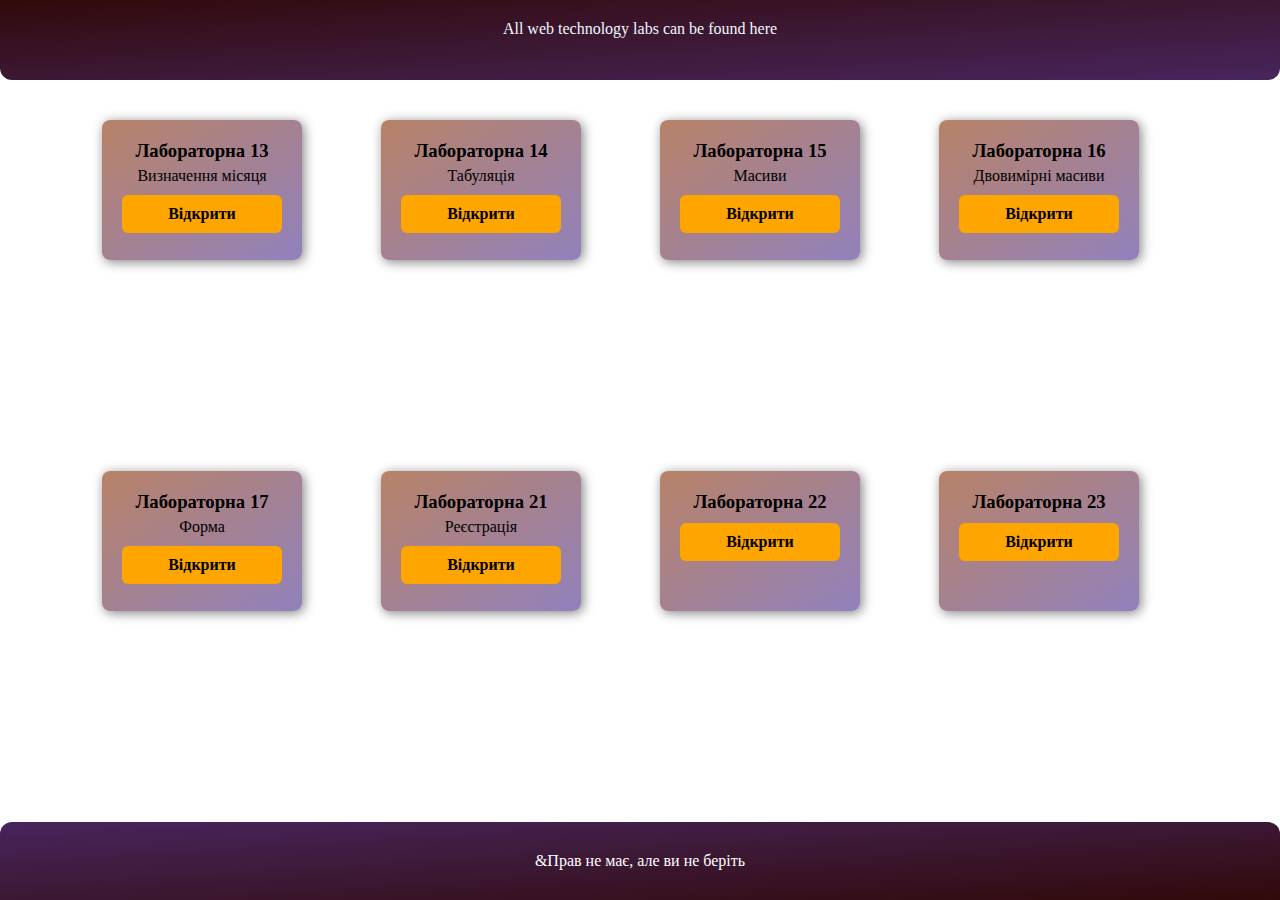
<file: index.html>
<!DOCTYPE html>
<html lang="en">
<head>
    <meta charset="UTF-8">
    <meta name="viewport" content="width=device-width, initial-scale=1.0">
    <link rel="stylesheet" href="index.css">
    <title>All labs of web</title>
</head>
<body>
    <div class="wrapper">
        <div class="container">
            <header class="header">
                All web technology labs can be found here
            </header>
            <main class="main">
                <section class="labs">
                    <div class="lab">
                        <h3>Лабораторна 13</h3>
                        <p class="description">Визначення місяця</p>
                        <h4><a href="./Lab_13/index.html" class="open-button">Відкрити</a></h4>
                    </div>
                    <div class="lab">
                        <h3>Лабораторна 14</h3>
                        <p class="description">Табуляція</p>
                        <h4><a href="./Lab_14/index.html" class="open-button">Відкрити</a></h4>
                    </div>
                    <div class="lab">
                        <h3>Лабораторна 15</h3>
                        <p class="description">Масиви</p>
                        <h4><a href="./Lab_15/index.html" class="open-button">Відкрити</a></h4>
                    </div>
                    <div class="lab">
                        <h3>Лабораторна 16</h3>
                        <p class="description">Двовимірні масиви</p>
                        <h4><a href="./Lab_16/index.html" class="open-button">Відкрити</a></h4>
                    </div>
                    <div class="lab">
                        <h3>Лабораторна 17</h3>
                        <p class="description">Форма</p>
                        <h4><a href="./Lab_17/index.html" class="open-button">Відкрити</a></h4>
                    </div>
                    <div class="lab">
                        <h3>Лабораторна 21</h3>
                        <p class="description">Реєстрація</p>
                        <h4><a href="./Lab_21/index.html" class="open-button">Відкрити</a></h4>
                    </div>
                    <div class="lab">
                        <h3>Лабораторна 22</h3>
                        <p class="description"> </p>
                        <h4><a href="./Lab_22/index.html" class="open-button">Відкрити</a></h4>
                    </div>
                    <div class="lab">
                        <h3>Лабораторна 23</h3>
                        <p class="description"> </p>
                        <h4><a href="./Lab_23/index.html" class="open-button">Відкрити</a></h4>
                    </div>
                </section>
            </main>
            <footer class="footer">
                &Прав не має, але ви не беріть
            </footer>
            <script>

                
            </script>
        </div>
    </div>
</body>
</html>
</file>
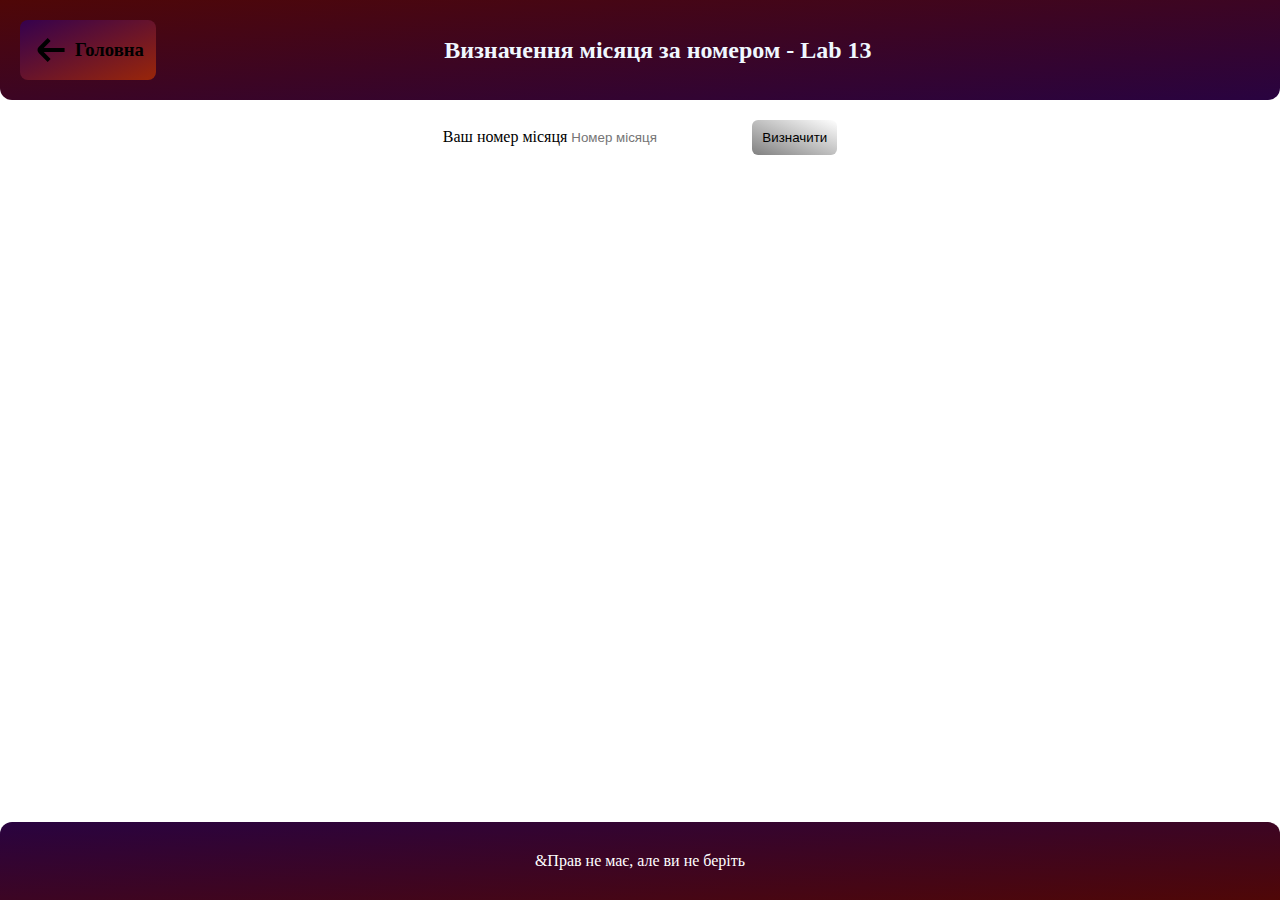
<file: Lab_13/index.html>
<!DOCTYPE html>
<html lang="en">

<head>
  <meta charset="UTF-8" />
  <meta name="viewport" content="width=device-width, initial-scale=1.0" />
  <link rel="stylesheet" href="./style.css">
  <title>Web_Lab 13</title>
</head>

<body>
  <div class="wrapper">
    <div class="container">
      <header class="header">
        <div class="header-content">
          <a href="../index.html" class="exit-button">
            <img src="../images/exit.svg" alt="Повернутись назад" class="image">
            <h3 style="color: rgb(0, 0, 0);">Головна</h3>
          </a>
          <h1 class="title">Визначення місяця за номером - Lab 13</h1>
        </div>
      </header>
      <main class="main">
        <form action="/admin.php" id="monthForm" method="post">
          <span>Ваш номер місяця</span>
          <input type="number" name="month" id="monthInput" class="input" placeholder="Номер місяця" required>
          <button class="button" type="submit">Визначити</button>
        </form>
        <div id="result"></div>
      </main>
      <footer class="footer">
        &Прав не має, але ви не беріть
      </footer>
      <script>
        document.getElementById('monthForm').addEventListener('submit', async function (event) {
          event.preventDefault();
          const month = document.getElementById('monthInput').value;
          // Відправка даних на сервер
          const response = await fetch('admin.php', {
            method: 'POST',
            headers: {
              'Content-Type': 'application/x-www-form-urlencoded',
            },
            body: `month=${encodeURIComponent(month)}`,
          });
          // Обробка відповіді
          const message = await response.text();
          alert(message);
        });
      </script>
    </div>
  </div>
</body>

</html>
</file>
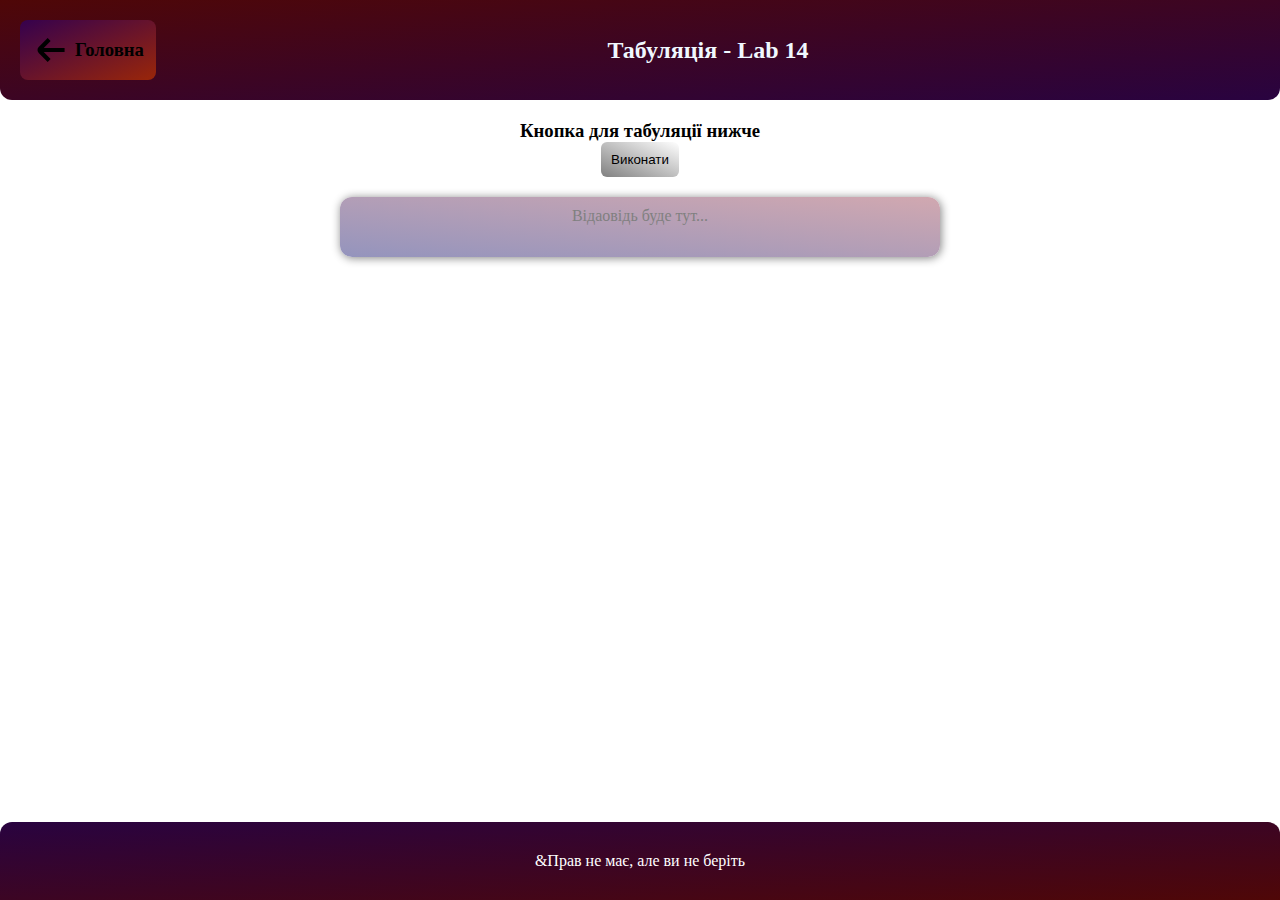
<file: Lab_14/index.html>
<!DOCTYPE html>
<html lang="en">

<head>
  <meta charset="UTF-8" />
  <meta name="viewport" content="width=device-width, initial-scale=1.0" />
  <link rel="stylesheet" href="./style.css">
  <title>Web_Lab 14</title>
</head>

<body>
  <div class="wrapper">
    <div class="container">
      <header class="header">
        <div class="header-content">
          <a href="../index.html" class="exit-button">
            <img src="../images/exit.svg" alt="Повернутись назад" class="image">
            <h3 style="color: rgb(0, 0, 0);">Головна</h3>
          </a>
          <h1 class="title">Табуляція - Lab 14</h1>
        </div>
      </header>
      <main class="main">
        <h3>Кнопка для табуляції нижче</h3>
        <button class="button" onclick="fetchPHP()">Виконати</button>
        <div id="output" class="output"><span style="color: gray;">Відаовідь буде тут...</span></div>
      </main>
      <footer class="footer">
        &Прав не має, але ви не беріть
      </footer>
      <script>
        function fetchPHP() {
          fetch('admin.php')
            .then(response => {
              if (!response.ok) {
                throw new Error('Помилка з сервером');
              }
              return response.text();
            })
            .then(data => {
              document.getElementById('output').innerHTML = data;
            })
            .catch(error => {
              console.error('Сталася помилка:', error);
            });
        }
      </script>
    </div>
  </div>
</body>

</html>
</file>
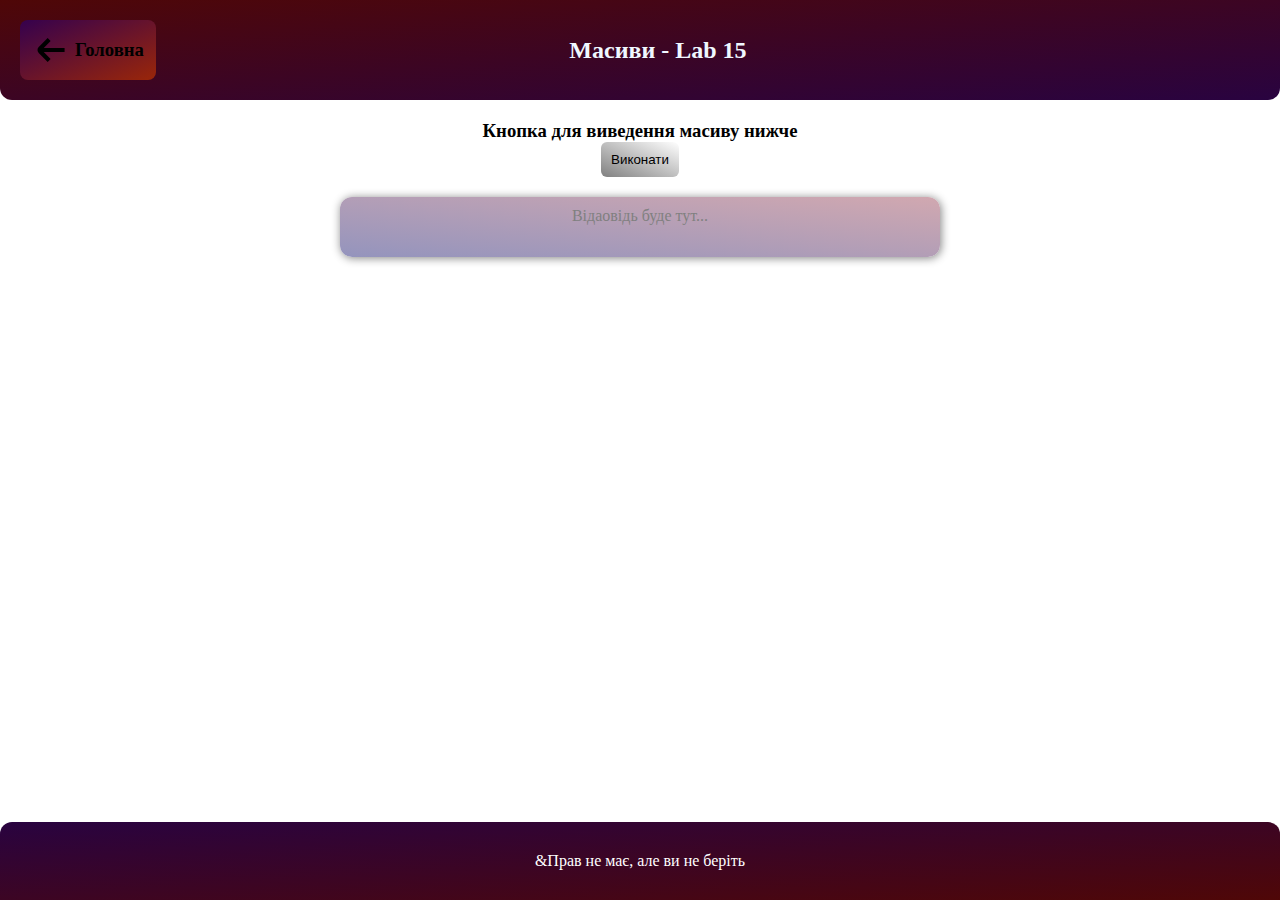
<file: Lab_15/index.html>
<!DOCTYPE html>
<html lang="en">

<head>
  <meta charset="UTF-8" />
  <meta name="viewport" content="width=device-width, initial-scale=1.0" />
  <link rel="stylesheet" href="./style.css">
  <title>Web_Lab 15</title>
</head>

<body>
  <div class="wrapper">
    <div class="container">
      <header class="header">
        <div class="header-content">
          <a href="../index.html" class="exit-button">
            <img src="../images/exit.svg" alt="Повернутись назад" class="image">
            <h3 style="color: rgb(0, 0, 0);">Головна</h3>
          </a>
          <h1 class="title">Масиви - Lab 15</h1>
        </div>
      </header>
      <main class="main">
        <h3>Кнопка для виведення масиву нижче</h3>
        <button class="button" onclick="fetchPHP()">Виконати</button>
        <div id="output" class="output"><span style="color: gray;">Відаовідь буде тут...</span></div>
      </main>
      <footer class="footer">
        &Прав не має, але ви не беріть
      </footer>
      <script>
        function fetchPHP() {
          fetch('admin.php')
            .then(response => response.text())
            .then(data => {
              document.getElementById('output').innerHTML = data;
            })
            .catch(error => {
              document.getElementById('output').innerHTML = '<span style="color: red;">Помилка: ' + error + '</span>';
            });
        }
      </script>
    </div>
  </div>
</body>

</html>
</file>
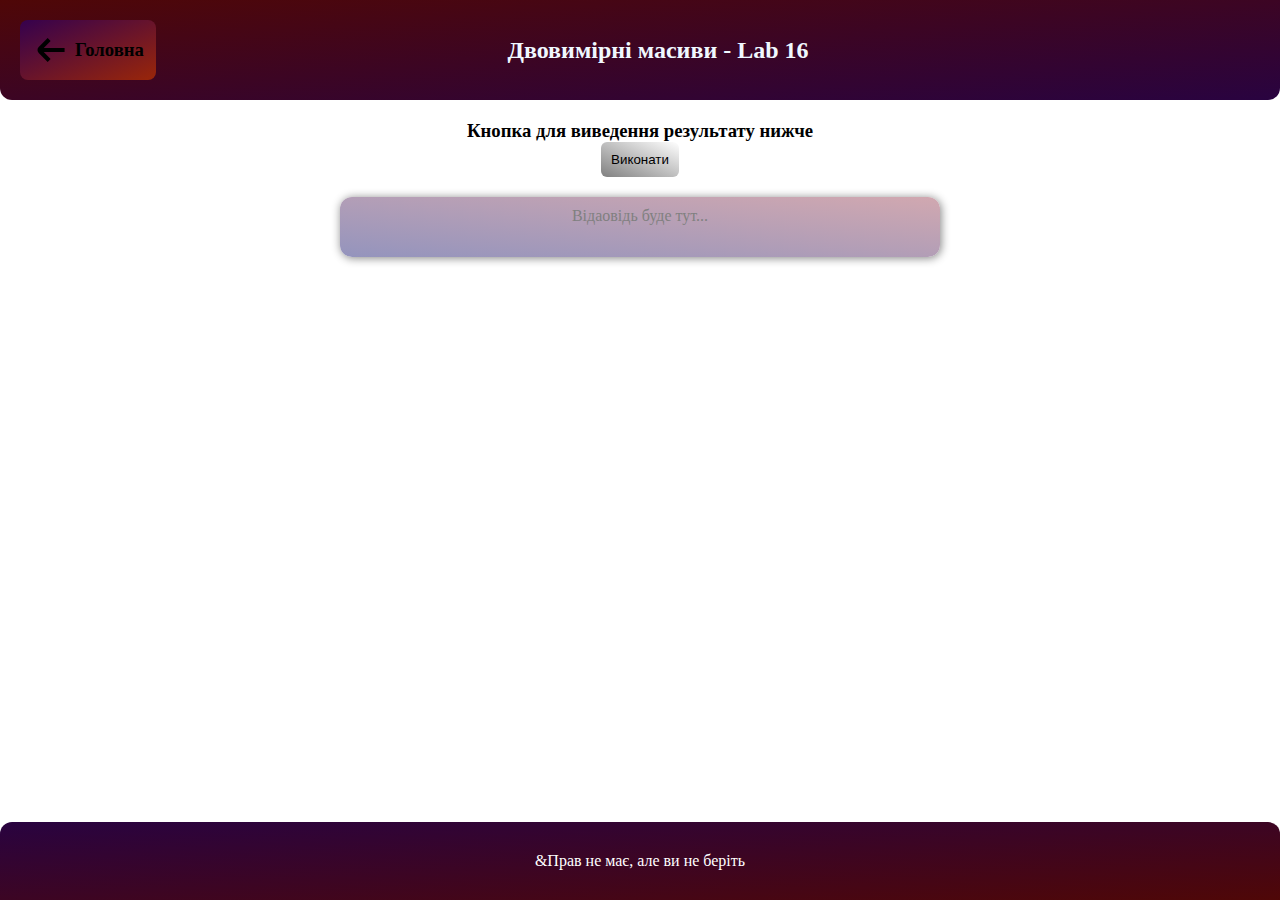
<file: Lab_16/index.html>
<!DOCTYPE html>
<html lang="en">
  <head>
    <meta charset="UTF-8" />
    <meta name="viewport" content="width=device-width, initial-scale=1.0" />
    <link rel="stylesheet" href="./style.css" />
    <title>Web_Lab 16</title>
  </head>

  <body>
    <div class="wrapper">
      <div class="container">
        <header class="header">
          <div class="header-content">
            <a href="../index.html" class="exit-button">
              <img
                src="../images/exit.svg"
                alt="Повернутись назад"
                class="image"
              />
              <h3 style="color: rgb(0, 0, 0)">Головна</h3>
            </a>
            <h1 class="title">Двовимірні масиви - Lab 16</h1>
          </div>
        </header>
        <main class="main">
          <h3>Кнопка для виведення результату нижче</h3>
          <button class="button" onclick="fetchPHP()">Виконати</button>
          <div id="output" class="output">
            <span style="color: gray">Відаовідь буде тут...</span>
          </div>
        </main>
        <footer class="footer">&Прав не має, але ви не беріть</footer>
        <script>
          function fetchPHP() {
            fetch("./admin.php")
              .then((response) => response.text())
              .then((data) => {
                document.getElementById("output").innerHTML = data;
              })
              .catch((error) => {
                document.getElementById("output").innerHTML =
                  '<span style="color: red;">Помилка: ' + error + "</span>";
              });
          }
        </script>
      </div>
    </div>
  </body>
</html>
</file>
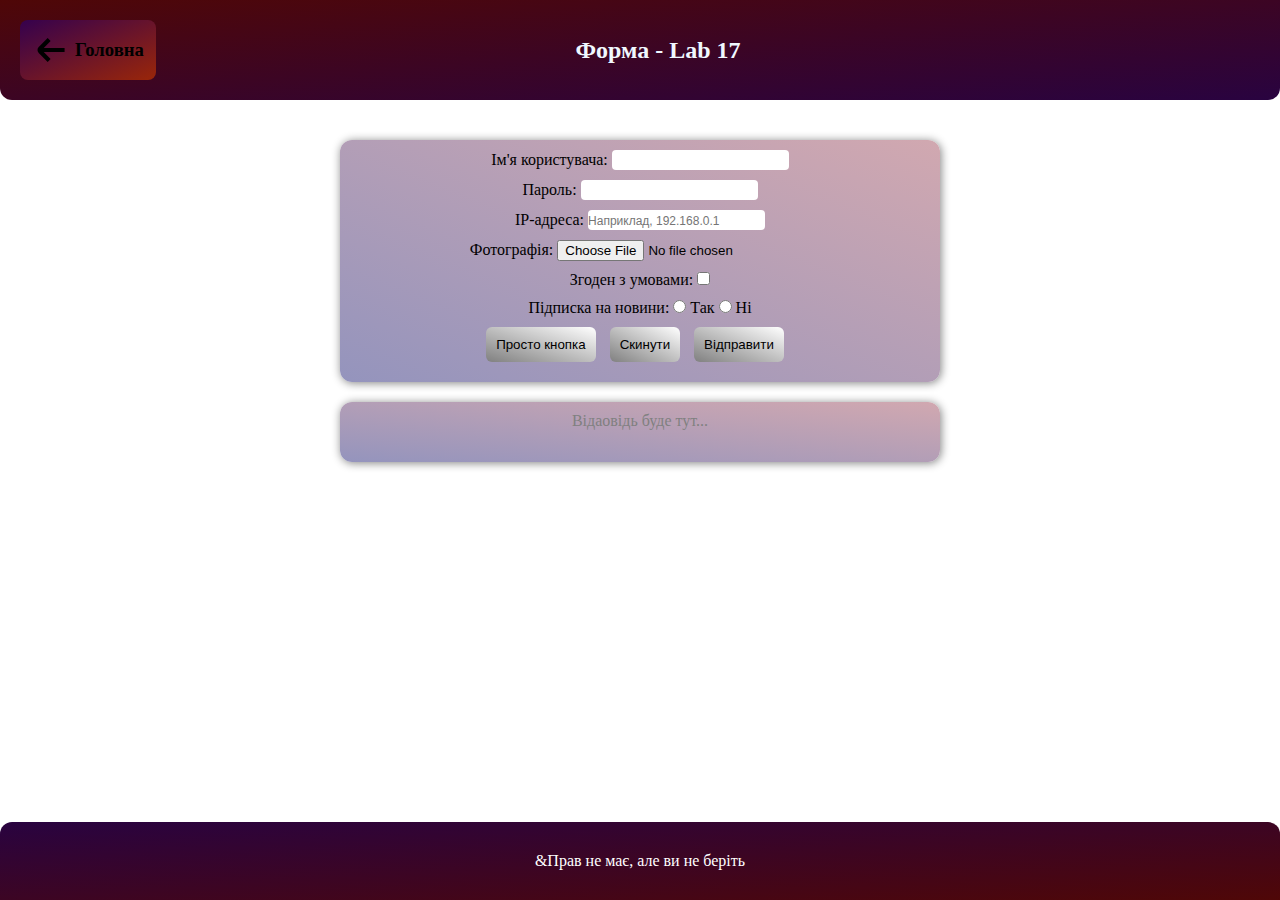
<file: Lab_17/index.html>
<!DOCTYPE html>
<html lang="en">

<head>
    <meta charset="UTF-8" />
    <meta name="viewport" content="width=device-width, initial-scale=1.0" />
    <link rel="stylesheet" href="./style.css">
    <title>Web_Lab 17</title>
</head>

<body>
    <div class="wrapper">
        <div class="container">
            <header class="header">
                <div class="header-content">
                    <a href="../index.html" class="exit-button">
                        <img src="../images/exit.svg" alt="Повернутись назад" class="image">
                        <h3 style="color: rgb(0, 0, 0);">Головна</h3>
                    </a>
                    <h1 class="title">Форма - Lab 17</h1>
                </div>
            </header>
            <main class="main">
                <form class="form" onsubmit="event.preventDefault(); submitForm();">
                    <div class="line">
                        <label for="username">Ім'я користувача:</label>
                        <input type="text" id="username" name="username" class="input" required>
                    </div>
                    <div class="line">
                        <label for="password">Пароль:</label>
                        <input type="password" id="password" name="password" class="input" required>
                    </div>
                    <div class="line">
                        <label for="ip_address">IP-адреса:</label>
                        <input type="text" id="ip_address" name="ip_address" placeholder="Наприклад, 192.168.0.1" class="input" required>                    </div>
                    <div class="line">
                        <label for="profile_picture">Фотографія:</label>
                        <input type="file" id="profile_picture" name="profile_picture">
                    </div>
                    <div class="line">
                        <label for="agree">Згоден з умовами:</label>
                        <input type="checkbox" id="agree" name="agree">
                    </div>
                    <div class="line">
                        <label for="newsletter">Підписка на новини:</label>
                        <input type="radio" id="yes" name="newsletter" value="yes"> Так
                        <input type="radio" id="no" name="newsletter" value="no"> Ні
                    </div>
                    <div class="line">
                        <input type="hidden" name="form_type" value="registration">
                    </div>
                    <div class="line">
                        <button type="button" onclick="alert('Це кнопка!')" class="button">Просто кнопка</button>
                        <input type="reset" value="Скинути" class="button">
                        <button type="button" class="button" onclick="checkIP()">Відправити</button>
                    </div>
                </form>
                <div id="output" class="output">
                    <span style="color: gray">Відаовідь буде тут...</span>
                </div>
            </main>
            <footer class="footer">
                &Прав не має, але ви не беріть
            </footer>
            <script>
                function checkIP() {
                    const ipInput = document.getElementById("ip_address").value; // Отримуємо значення з поля
                    const output = document.getElementById("output"); // Вивід результату
                    const formData = new FormData();
                    formData.append("ip_address", ipInput);

                    fetch("admin.php", {
                        method: "POST",
                        body: formData,
                    })
                        .then((response) => response.text()) // Отримуємо відповідь як текст
                        .then((data) => {
                            output.innerHTML = data; // Вставляємо відповідь у div
                        })
                        .catch((error) => {
                            output.innerHTML =
                                '<span style="color: red;">Помилка під час обробки: ' +
                                error.message +
                                "</span>";
                        });
                }

            </script>
        </div>
    </div>
</body>

</html>
</file>
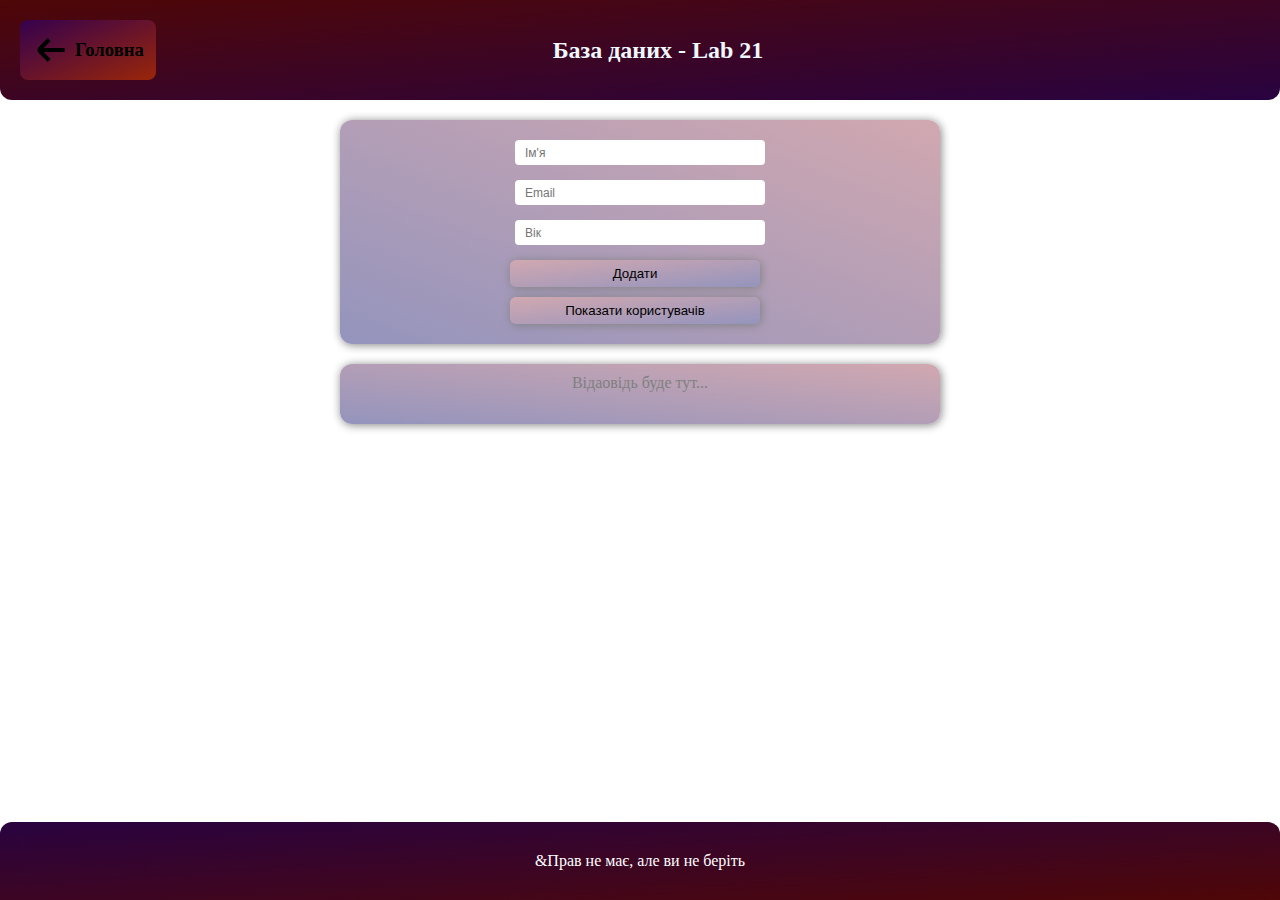
<file: Lab_21/index.html>
<!DOCTYPE html>
<html lang="en">
  <head>
    <meta charset="UTF-8" />
    <meta name="viewport" content="width=device-width, initial-scale=1.0" />
    <link rel="stylesheet" href="./style.css" />
    <title>Web_Lab 21</title>
  </head>

  <body>
    <div class="wrapper">
      <div class="container">
        <header class="header">
          <div class="header-content">
            <a href="../index.html" class="exit-button">
              <img
                src="../images/exit.svg"
                alt="Повернутись назад"
                class="image"
              />
              <h3 style="color: rgb(0, 0, 0)">Головна</h3>
            </a>
            <h1 class="title">База даних - Lab 21</h1>
          </div>
        </header>
        <main class="main">
            <div class="form-container">
              <div id="output"></div>
                <input type="text" id="name" class="input" placeholder="Ім'я">
                <input type="email" id="email" class="input" placeholder="Email">
                <input type="number" id="age" class="input" placeholder="Вік">
                <button class="button" onclick="addRecord()">Додати</button>
                <button class="button" onclick="fetchUsers()" style="margin-top: 10px;">Показати користувачів</button>              </div>
                <div id="users-table" class="output">
                <span style="color: gray">Відаовідь буде тут...</span>
            </div>
            <script src="./script.js"></script>
        </main>
        <footer class="footer">&Прав не має, але ви не беріть</footer>

      </div>
    </div>
  </body>
</html>
</file>
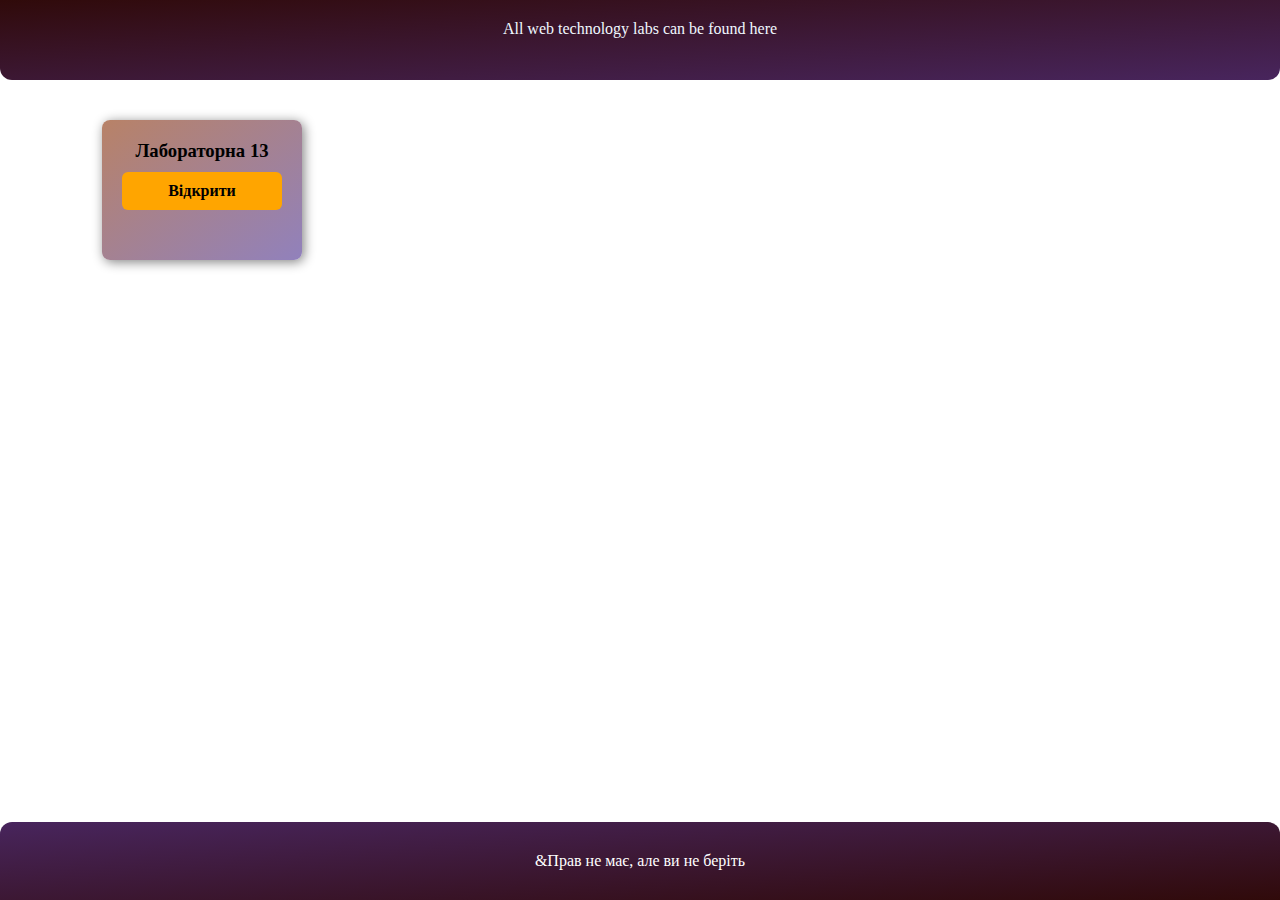
<file: main.html>
<!DOCTYPE html>
<html lang="en">
<head>
    <meta charset="UTF-8">
    <meta name="viewport" content="width=device-width, initial-scale=1.0">
    <link rel="stylesheet" href="main.css">
    <title>All labs of web</title>
</head>
<body>
    <div class="wrapper">
        <div class="container">
            <header class="header">
                All web technology labs can be found here
            </header>
            <main class="main">
                <section class="labs">
                    <div class="lab">
                        <h3>Лабораторна 13</h3>
                        <h4><a href="./Lab_13/index.html" class="open-button">Відкрити</a></h4>
                    </div>

                </section>
            </main>
            <footer class="footer">
                &Прав не має, але ви не беріть
            </footer>
            <script>

                
            </script>
        </div>
    </div>
</body>
</html>
</file>
<file: index.css>
*,
*:before,
*:after {
  padding: 0;
  margin: 0;
  border: 0;
  box-sizing: border-box;
}
html,
body {
  height: 100%;
  font-family: Arial, Helvetica, sans-serif;
  font-family: "Open Sans", sans-serif;
  font-family: "Source Sans Pro";
  min-width: 100%;
  scroll-behavior: initial;
}
.wrapper {
    display: flex;
    flex-direction: column;
    min-height: 100vh; 
  }
.container {
    display: flex;
    flex-direction: column;
    flex: 1; 
  }

/*--------------HEADER------------*/
.header{
    height: 80px;
    background: linear-gradient(to top left, rgb(72, 37, 93), rgb(48, 10, 10));
    border-radius: 0 0 12px 12px;
    color: aliceblue;
    justify-content: center;
    display: flex;
    text-align: center;
    padding-top: 20px;
}
/*--------------MAIN------------*/
.main{
    display: flex;
    width: 100%;
    padding: 20px;
    flex: 1;
    justify-content: center;
}
.labs {
    width: 90%;
    max-width: 100%;
    display: grid; 
    grid-template-columns: repeat(auto-fill, minmax(200px, 1fr));
    gap: 40px;
    justify-content: center;
    padding: 20px;
    
  }

.lab{
    margin-right: 30px;
    margin-bottom: 40px;
    text-align: center;
    padding: 20px;
    width: 200px;
    height: 140px;
    background: linear-gradient(to bottom right,rgb(184, 130, 103), rgb(145, 129, 188) ) ;
    border-radius: 8px;
    box-shadow: 2px 2px 12px grey;
}
.open-button{
    display: flex;
    text-decoration: none;
    color: black;
    align-items: none;
    background-color: orange;
    border-radius: 6px;
    padding: 10px;
    margin-top: 10px;
    justify-content: center;
}
.description{
  margin-top: 5px;
}

/*--------------FOOTER------------*/
.footer{
    text-align: center;
    border-radius: 12px 12px 0 0;
    padding: 30px 20px;
    color: rgb(255, 255, 255);
    background: linear-gradient(to bottom right,rgb(72, 37, 93), rgb(48, 10, 10));
}
</file>
<file: Lab_13/style.css>
*,
*:before,
*:after {
  padding: 0;
  margin: 0;
  border: 0;
  box-sizing: border-box;
}
html,
body {
  height: 100%;
  font-family: Arial, Helvetica, sans-serif;
  font-family: "Open Sans", sans-serif;
  font-family: "Source Sans Pro";
  min-width: 100%;
  scroll-behavior: initial;
}

.wrapper {
  display: flex;
  flex-direction: column;
  min-height: 100vh; /* Робимо висоту контейнера на всю висоту вікна */
}
.container {
  display: flex;
  flex-direction: column;
  flex: 1; /* Контейнер займає весь доступний простір */
}
/*--------------HEADER------------*/

.header {
  position: relative;
  height: 100px;
  background: linear-gradient(to top left, rgb(41, 3, 64), rgb(79, 7, 7));
  border-radius: 0 0 12px 12px;
  color: aliceblue;
  /* justify-content: space-between; */
  text-align: center;
  padding: 20px;
}
.header-content {
  display: flex;
  align-items: center;
  justify-content: flex-start; 
}
.exit-button {
  display: flex;
  align-items: center;
  text-decoration: none;
  background: linear-gradient(to bottom right, rgb(53, 1, 78), rgb(154, 38, 9));
  border-radius: 8px;
  padding: 5px;
  padding-right:12px ;
   margin-right: auto;
}
.image {
  width: 50px;
  height: 50px;
  cursor: pointer;
}
.title {
  flex: 1; 
  margin: 0;
  text-align: center; 
  font-size: 1.5em;
  margin-right: 100px;
}
/*--------------MAIN------------*/
.main {
  text-align: center;
  width: 100%;
  padding: 20px;
  flex: 1; /* Займає доступний простір, щоб футер залишався внизу */
}
.input {
  text-align: left;
  height: 30px;
  border-color: black;
}
.button{
  padding: 10px;
  background: linear-gradient(to left bottom, white, grey);
  border-radius: 6px;
  cursor: pointer;
}
#monthInput {
  text-align: left;
}
#result {
  margin-top: 20px;
  font-size: 1.2em;
  color: darkblue;
}
/*--------------FOOTER------------*/

.footer {
  text-align: center;
  border-radius: 12px 12px 0 0;
  padding: 30px 20px;
  color: rgb(255, 255, 255);
  background: linear-gradient(to bottom right, rgb(41, 3, 64), rgb(79, 7, 7));
}
</file>
<file: Lab_14/style.css>
*,
*:before,
*:after {
  padding: 0;
  margin: 0;
  border: 0;
  box-sizing: border-box;
}
html,
body {
  height: 100%;
  font-family: Arial, Helvetica, sans-serif;
  font-family: "Open Sans", sans-serif;
  font-family: "Source Sans Pro";
  min-width: 100%;
  scroll-behavior: initial;
}

.wrapper {
    display: flex;
    flex-direction: column;
    min-height: 100vh;
}
.container {
  display: flex;
  flex-direction: column;
  flex: 1; 
}

/*--------------HEADER------------*/

.header {
    position: relative;
    height: 100px;
    background: linear-gradient(to top left, rgb(41, 3, 64), rgb(79, 7, 7));
    border-radius: 0 0 12px 12px;
    color: aliceblue;
    text-align: center;
    padding: 20px;
  }
  .header-content {
    display: flex;
    align-items: center;
    justify-content: flex-start; 
  }
  .exit-button {
    display: flex;
    align-items: center;
    text-decoration: none;
    background: linear-gradient(to bottom right, rgb(53, 1, 78), rgb(154, 38, 9));
    border-radius: 8px;
    padding: 5px;
    padding-right:12px ;
     margin-right: auto;
  }
  .image {
    width: 50px;
    height: 50px;
    cursor: pointer;
  }
  .title {
    flex: 1; 
    margin: 0;
    text-align: center; 
    font-size: 1.5em;
  }

  /*--------------MAIN------------*/

.main {
    text-align: center;
    width: 100%;
    padding: 20px;
    flex: 1; 
  }
.button{
  padding: 10px;
  background: linear-gradient(to left bottom, white, grey);
  border-radius: 6px;
  cursor: pointer;
}
.output{
    margin-top: 40px; 
    color: black;
    width: 600px;
    min-height: 60px;
    background: linear-gradient(to left bottom, rgb(209, 168, 176), rgb(148, 148, 189));
    box-shadow: 1px 1px 10px grey;
    border-radius: 12px;
    padding: 10px;
}
#output {
    margin: 0 auto;
    margin-top: 20px;      
    text-align: center;   
  }
  
  /*--------------FOOTER------------*/

.footer {
    text-align: center;
    border-radius: 12px 12px 0 0;
    padding: 30px 20px;
    color: rgb(255, 255, 255);
    background: linear-gradient(to bottom right, rgb(41, 3, 64), rgb(79, 7, 7));
  }
</file>
<file: Lab_15/style.css>
*,
*:before,
*:after {
  padding: 0;
  margin: 0;
  border: 0;
  box-sizing: border-box;
}
html,
body {
  height: 100%;
  font-family: Arial, Helvetica, sans-serif;
  font-family: "Open Sans", sans-serif;
  font-family: "Source Sans Pro";
  min-width: 100%;
  scroll-behavior: initial;
}

.wrapper {
    display: flex;
    flex-direction: column;
    min-height: 100vh;
}
.container {
  display: flex;
  flex-direction: column;
  flex: 1; 
}

/*--------------HEADER------------*/

.header {
    position: relative;
    height: 100px;
    background: linear-gradient(to top left, rgb(41, 3, 64), rgb(79, 7, 7));
    border-radius: 0 0 12px 12px;
    color: aliceblue;
    text-align: center;
    padding: 20px;
  }
  .header-content {
    display: flex;
    align-items: center;
    justify-content: flex-start; 
  }
  .exit-button {
    display: flex;
    align-items: center;
    text-decoration: none;
    background: linear-gradient(to bottom right, rgb(53, 1, 78), rgb(154, 38, 9));
    border-radius: 8px;
    padding: 5px;
    padding-right:12px ;
     margin-right: auto;
  }
  .image {
    width: 50px;
    height: 50px;
    cursor: pointer;
  }
  .title {
    flex: 1; 
    margin: 0;
    text-align: center; 
    font-size: 1.5em;
    margin-right: 100px;
  }

  /*--------------MAIN------------*/

  .main {
    text-align: center;
    width: 100%;
    padding: 20px;
    flex: 1; 
  }
  .button{
    padding: 10px;
    background: linear-gradient(to left bottom, white, grey);
    border-radius: 6px;
    cursor: pointer;
  }
  .output{
    margin-top: 40px; 
    color: black;
    width: 600px;
    min-height: 60px;
    background: linear-gradient(to left bottom, rgb(209, 168, 176), rgb(148, 148, 189));
    box-shadow: 1px 1px 10px grey;
    border-radius: 12px;
    padding: 10px;
}
#output {
    margin: 0 auto;
    margin-top: 20px;      
    text-align: center;   
  }

    /*--------------FOOTER------------*/

.footer {
    text-align: center;
    border-radius: 12px 12px 0 0;
    padding: 30px 20px;
    color: rgb(255, 255, 255);
    background: linear-gradient(to bottom right, rgb(41, 3, 64), rgb(79, 7, 7));
  }
</file>
<file: Lab_16/style.css>
*,
*:before,
*:after {
  padding: 0;
  margin: 0;
  border: 0;
  box-sizing: border-box;
}
html,
body {
  height: 100%;
  font-family: Arial, Helvetica, sans-serif;
  font-family: "Open Sans", sans-serif;
  font-family: "Source Sans Pro";
  min-width: 100%;
  scroll-behavior: initial;
}

.wrapper {
    display: flex;
    flex-direction: column;
    min-height: 100vh;
}
.container {
  display: flex;
  flex-direction: column;
  flex: 1; 
}

/*--------------HEADER------------*/

.header {
    position: relative;
    height: 100px;
    background: linear-gradient(to top left, rgb(41, 3, 64), rgb(79, 7, 7));
    border-radius: 0 0 12px 12px;
    color: aliceblue;
    text-align: center;
    padding: 20px;
  }
  .header-content {
    display: flex;
    align-items: center;
    justify-content: flex-start; 
  }
  .exit-button {
    display: flex;
    align-items: center;
    text-decoration: none;
    background: linear-gradient(to bottom right, rgb(53, 1, 78), rgb(154, 38, 9));
    border-radius: 8px;
    padding: 5px;
    padding-right:12px ;
     margin-right: auto;
  }
  .image {
    width: 50px;
    height: 50px;
    cursor: pointer;
  }
  .title {
    flex: 1; 
    margin: 0;
    text-align: center; 
    font-size: 1.5em;
    margin-right: 100px;
  }
  

  /*--------------MAIN------------*/

  .main {
    text-align: center;
    width: 100%;
    padding: 20px;
    flex: 1; 
  }
  .button{
    padding: 10px;
    background: linear-gradient(to left bottom, white, grey);
    border-radius: 6px;
    cursor: pointer;
  }
  .output{
    margin-top: 40px; 
    color: black;
    width: 600px;
    min-height: 60px;
    background: linear-gradient(to left bottom, rgb(209, 168, 176), rgb(148, 148, 189));
    box-shadow: 1px 1px 10px grey;
    border-radius: 12px;
    padding: 10px;
}
#output {
    margin: 0 auto;
    margin-top: 20px;      
    text-align: center;   
  }

    /*--------------FOOTER------------*/

.footer {
    text-align: center;
    border-radius: 12px 12px 0 0;
    padding: 30px 20px;
    color: rgb(255, 255, 255);
    background: linear-gradient(to bottom right, rgb(41, 3, 64), rgb(79, 7, 7));
  }
</file>
<file: Lab_17/style.css>
*,
*:before,
*:after {
  padding: 0;
  margin: 0;
  border: 0;
  box-sizing: border-box;
}
html,
body {
  height: 100%;
  font-family: Arial, Helvetica, sans-serif;
  font-family: "Open Sans", sans-serif;
  font-family: "Source Sans Pro";
  min-width: 100%;
  scroll-behavior: initial;
}

.wrapper {
    display: flex;
    flex-direction: column;
    min-height: 100vh;
}
.container {
  display: flex;
  flex-direction: column;
  flex: 1; 
}

/*--------------HEADER------------*/

.header {
    position: relative;
    height: 100px;
    background: linear-gradient(to top left, rgb(41, 3, 64), rgb(79, 7, 7));
    border-radius: 0 0 12px 12px;
    color: aliceblue;
    text-align: center;
    padding: 20px;
  }
  .header-content {
    display: flex;
    align-items: center;
    justify-content: flex-start; 
  }
  .exit-button {
    display: flex;
    align-items: center;
    text-decoration: none;
    background: linear-gradient(to bottom right, rgb(53, 1, 78), rgb(154, 38, 9));
    border-radius: 8px;
    padding: 5px;
    padding-right:12px ;
    margin-right: auto;
  }
  .image {
    width: 50px;
    height: 50px;
    cursor: pointer;
  }
  .title {
    flex: 1; 
    margin: 0;
    text-align: center; 
    font-size: 1.5em;
    margin-right: 100px;
  }
  

  /*--------------MAIN------------*/

  .main {
    text-align: center;
    width: 100%;
    padding: 20px;
    flex: 1; 
  }
  .button{
    padding: 10px;
    background: linear-gradient(to left bottom, white, grey);
    border-radius: 6px;
    cursor: pointer;
    margin-right: 10px;
  }
  .line{
    margin-bottom: 10px;
}
.form{
    color: black;
    width: 600px;
    min-height: 60px;
    background: linear-gradient(to left bottom, rgb(209, 168, 176), rgb(148, 148, 189));
    box-shadow: 1px 1px 10px grey;
    border-radius: 12px;
    padding: 10px;
    margin: 0 auto;
    margin-top: 20px;      
    text-align: center;  
}
.input{
    height: 20px;
    border-radius: 4px;
}
.output{
    margin-top: 40px; 
    color: black;
    width: 600px;
    min-height: 60px;
    background: linear-gradient(to left bottom, rgb(209, 168, 176), rgb(148, 148, 189));
    box-shadow: 1px 1px 10px grey;
    border-radius: 12px;
    padding: 10px;
}
#output {
    margin: 0 auto;
    margin-top: 20px;      
    text-align: center;   
  }
  ::placeholder{
    font-size: 12px;
}

    /*--------------FOOTER------------*/

.footer {
    text-align: center;
    border-radius: 12px 12px 0 0;
    padding: 30px 20px;
    color: rgb(255, 255, 255);
    background: linear-gradient(to bottom right, rgb(41, 3, 64), rgb(79, 7, 7));
  }
</file>
<file: Lab_21/style.css>
*,
*:before,
*:after {
  padding: 0;
  margin: 0;
  border: 0;
  box-sizing: border-box;
}
html,
body {
  height: 100%;
  font-family: Arial, Helvetica, sans-serif;
  font-family: "Open Sans", sans-serif;
  font-family: "Source Sans Pro";
  min-width: 100%;
  scroll-behavior: initial;
}

.wrapper {
    display: flex;
    flex-direction: column;
    min-height: 100vh;
}
.container {
  display: flex;
  flex-direction: column;
  flex: 1; 
}

/*--------------HEADER------------*/

.header {
    position: relative;
    height: 100px;
    background: linear-gradient(to top left, rgb(41, 3, 64), rgb(79, 7, 7));
    border-radius: 0 0 12px 12px;
    color: aliceblue;
    text-align: center;
    padding: 20px;
  }
  .header-content {
    display: flex;
    align-items: center;
    justify-content: flex-start; 
  }
  .exit-button {
    display: flex;
    align-items: center;
    text-decoration: none;
    background: linear-gradient(to bottom right, rgb(53, 1, 78), rgb(154, 38, 9));
    border-radius: 8px;
    padding: 5px;
    padding-right:12px ;
    margin-right: auto;
  }
  .image {
    width: 50px;
    height: 50px;
    cursor: pointer;
  }
  .title {
    flex: 1; 
    margin: 0;
    text-align: center; 
    font-size: 1.5em;
    margin-right: 100px;
  }
  

  /*--------------MAIN------------*/

  .main {
    text-align: center;
    width: 100%;
    padding: 20px;
    flex: 1; 
  }
  .form-container {
    display: flex;
    flex-direction: column;
    align-items: center;
    justify-content: center;
    width: 80%;
    max-width: 600px; /* Максимальна ширина */
    margin: 0 auto;
    padding: 20px;
    background: linear-gradient(to left bottom, rgb(209, 168, 176), rgb(148, 148, 189));
    box-shadow: 1px 1px 10px grey;
    border-radius: 12px;
    margin-bottom: 20px;
}

.input {
    width: 100%;  /* Встановлюємо ширину на 100% від контейнера */
    max-width: 250px; 
    height: 25px;
    padding-left: 10px;
    border-radius: 4px;
    margin-bottom: 15px; 
}

.button{
    padding: 6px;
    width: 250px;
    background: linear-gradient(to right bottom, rgb(209, 168, 176), rgb(148, 148, 189));
    border-radius: 6px;
    box-shadow: 1px 1px 10px grey;
    cursor: pointer;
    margin-right: 10px;
  }
  .button-delete{
    padding: 6px;
    width: 80px;
    background: linear-gradient(to right bottom, rgb(209, 168, 176), rgb(148, 148, 189));
    border-radius: 6px;
    box-shadow: 1px 1px 10px grey;
    cursor: pointer;
    margin-right: 10px;
}
  .output{
    margin-top: 40px; 
    color: black;
    width: 600px;
    margin: 0 auto;
    min-height: 60px;
    background: linear-gradient(to left bottom, rgb(209, 168, 176), rgb(148, 148, 189));
    box-shadow: 1px 1px 10px grey;
    border-radius: 12px;
    padding: 10px;
}
  ::placeholder{
    font-size: 12px;
}

.table {
    display: table;
    width: 100%;
    border-collapse: collapse;
    margin-top: 20px;
  }
  
  
  .table-row {
    display: table-row;
  }
  
  .table-cell {
    display: table-cell;
    border: 1px solid #5f3653;
    padding: 10px;
    text-align: left;
  }
  table {
    width: 100%;
    border-collapse: collapse;
    margin: 20px 0;
  }
  
  th {
    background: linear-gradient(to right bottom, rgba(192, 17, 52, 0.588), rgba(60, 29, 139, 0.871));
    color: white;
    cursor: pointer;
    padding: 10px;
  }
  
  td {
    padding: 10px;
  }
  
  
    /*--------------FOOTER------------*/

    .footer {
        text-align: center;
        border-radius: 12px 12px 0 0;
        padding: 30px 20px;
        color: rgb(255, 255, 255);
        background: linear-gradient(to bottom right, rgb(41, 3, 64), rgb(79, 7, 7));
      }
</file>
<file: main.css>
*,
*:before,
*:after {
  padding: 0;
  margin: 0;
  border: 0;
  box-sizing: border-box;
}
html,
body {
  height: 100%;
  font-family: Arial, Helvetica, sans-serif;
  font-family: "Open Sans", sans-serif;
  font-family: "Source Sans Pro";
  min-width: 100%;
  scroll-behavior: initial;
}
.wrapper {
    display: flex;
    flex-direction: column;
    min-height: 100vh; /* Робимо висоту контейнера на всю висоту вікна */
  }
.container {
    display: flex;
    flex-direction: column;
    flex: 1; /* Контейнер займає весь доступний простір */
  }

/*--------------HEADER------------*/
.header{
    height: 80px;
    background: linear-gradient(to top left, rgb(72, 37, 93), rgb(48, 10, 10));
    border-radius: 0 0 12px 12px;
    color: aliceblue;
    justify-content: center;
    display: flex;
    text-align: center;
    padding-top: 20px;
}
/*--------------MAIN------------*/
.main{
    display: flex;
    width: 100%;
    padding: 20px;
    flex: 1;
    justify-content: center;
}
.labs {
    width: 90%;
    max-width: 100%;
    display: grid; 
    grid-template-columns: repeat(auto-fill, minmax(200px, 1fr));
    gap: 40px;
    justify-content: center;
    padding: 20px;
    
  }

.lab{
    margin-right: 30px;
    margin-bottom: 40px;
    text-align: center;
    padding: 20px;
    width: 200px;
    height: 140px;
    background: linear-gradient(to bottom right,rgb(184, 130, 103), rgb(145, 129, 188) ) ;
    border-radius: 8px;
    box-shadow: 2px 2px 12px grey;
}
.open-button{
    display: flex;
    text-decoration: none;
    color: black;
    align-items: none;
    background-color: orange;
    border-radius: 6px;
    padding: 10px;
    margin-top: 10px;
    justify-content: center;
}
.description{
  margin-top: 5px;
}

/*--------------FOOTER------------*/
.footer{
    text-align: center;
    border-radius: 12px 12px 0 0;
    padding: 30px 20px;
    color: rgb(255, 255, 255);
    background: linear-gradient(to bottom right,rgb(72, 37, 93), rgb(48, 10, 10));
}
</file>
